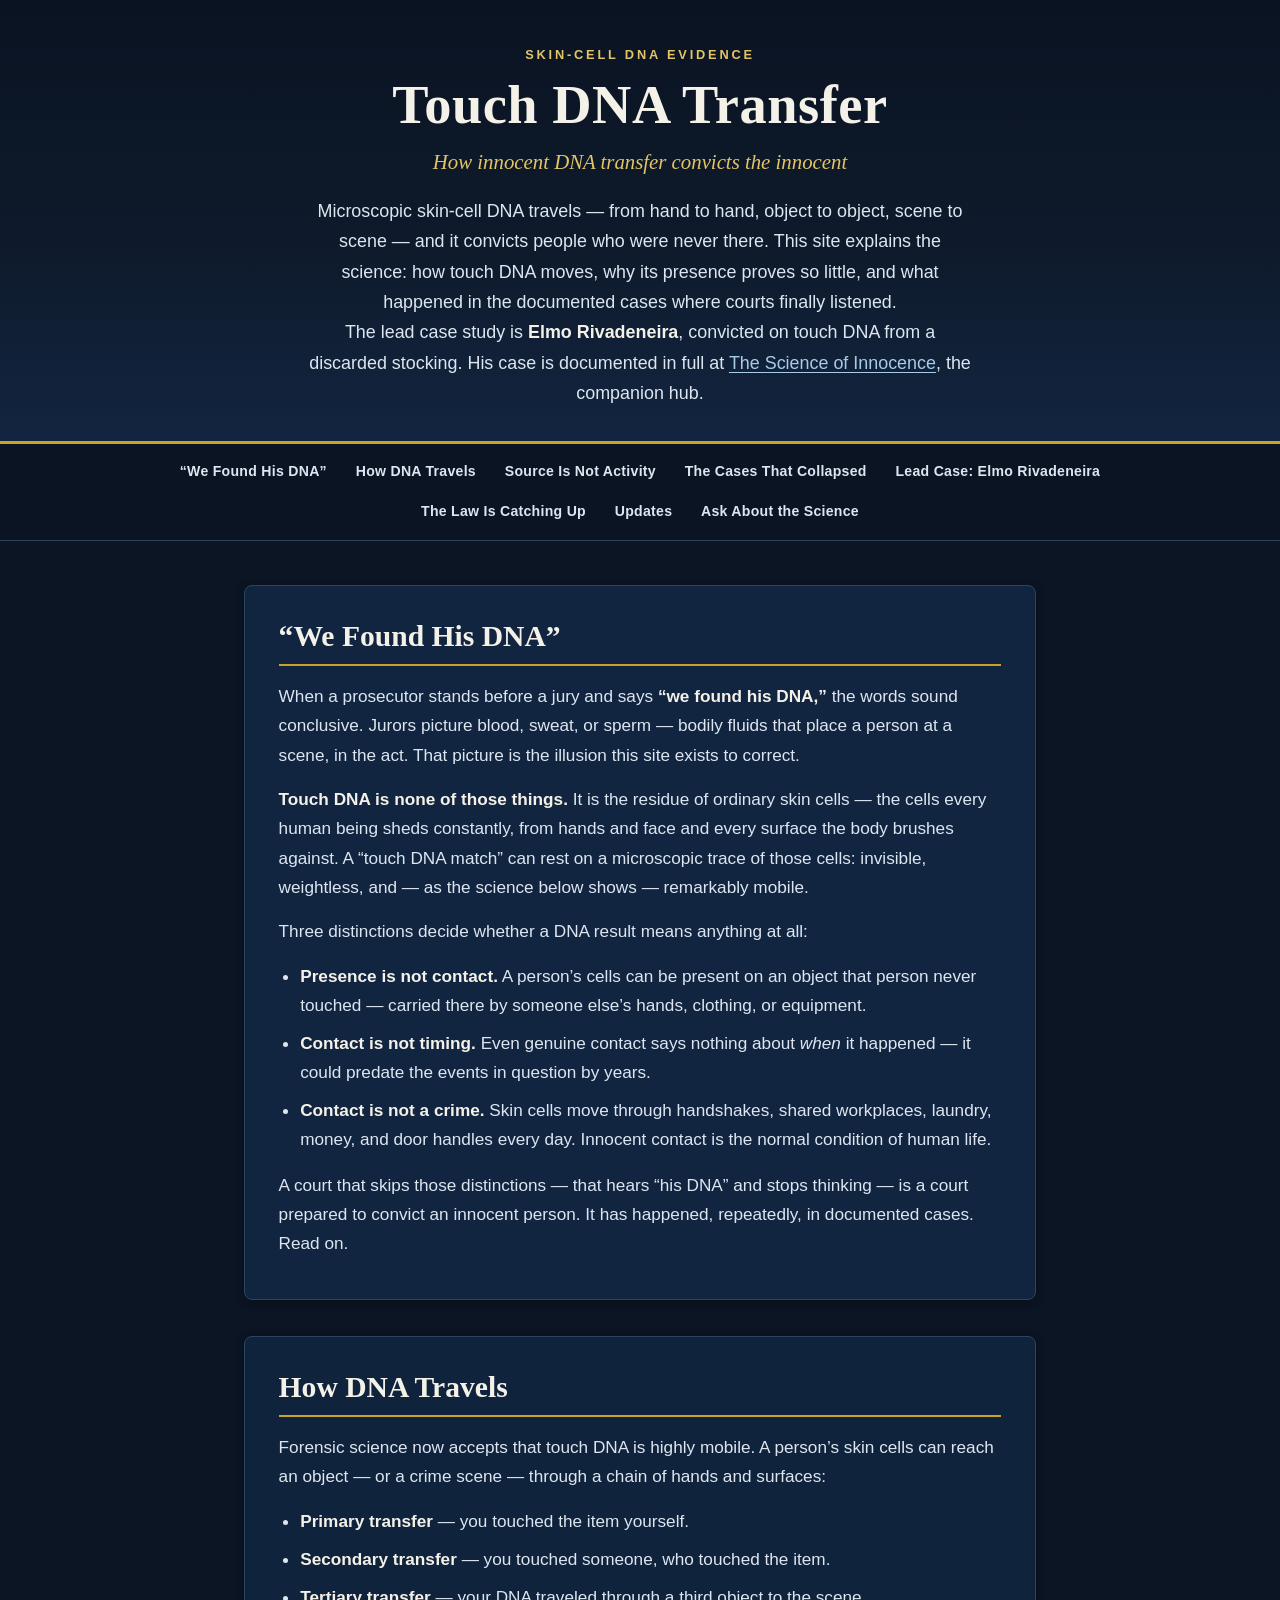
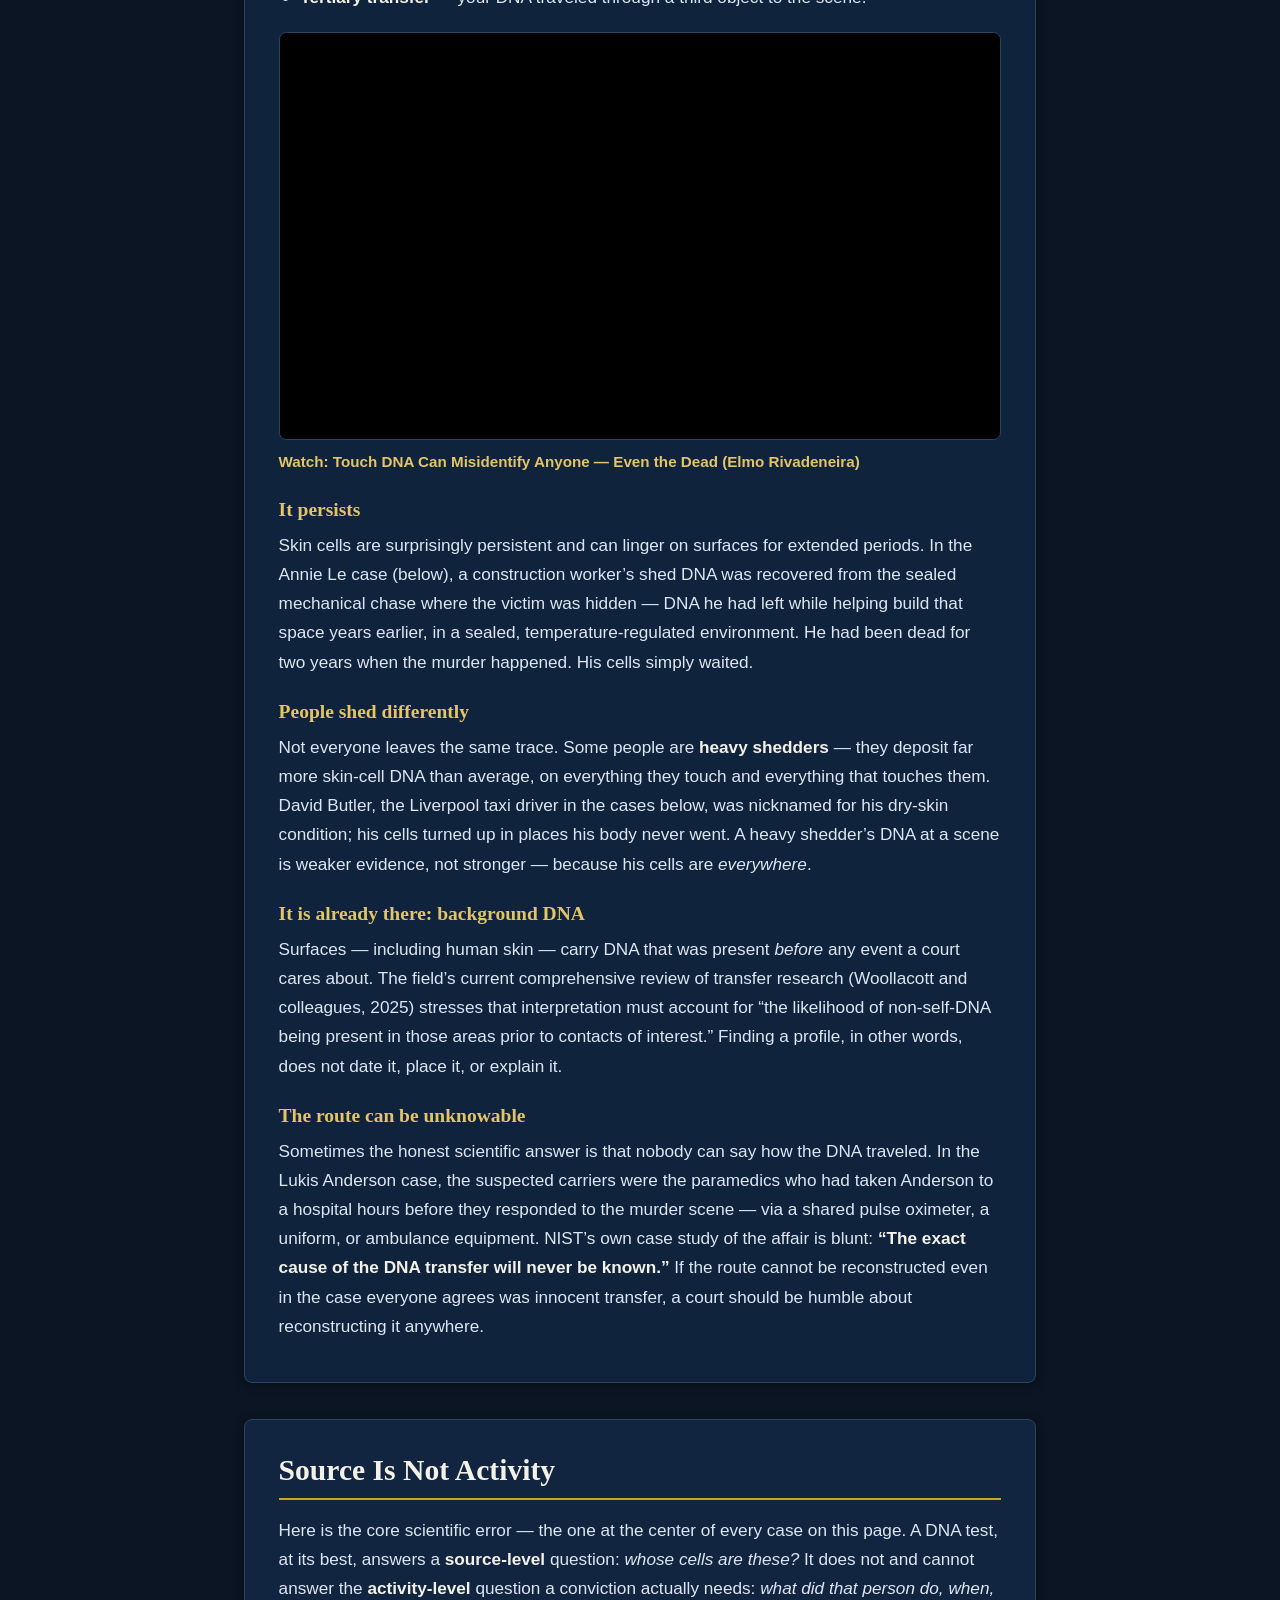
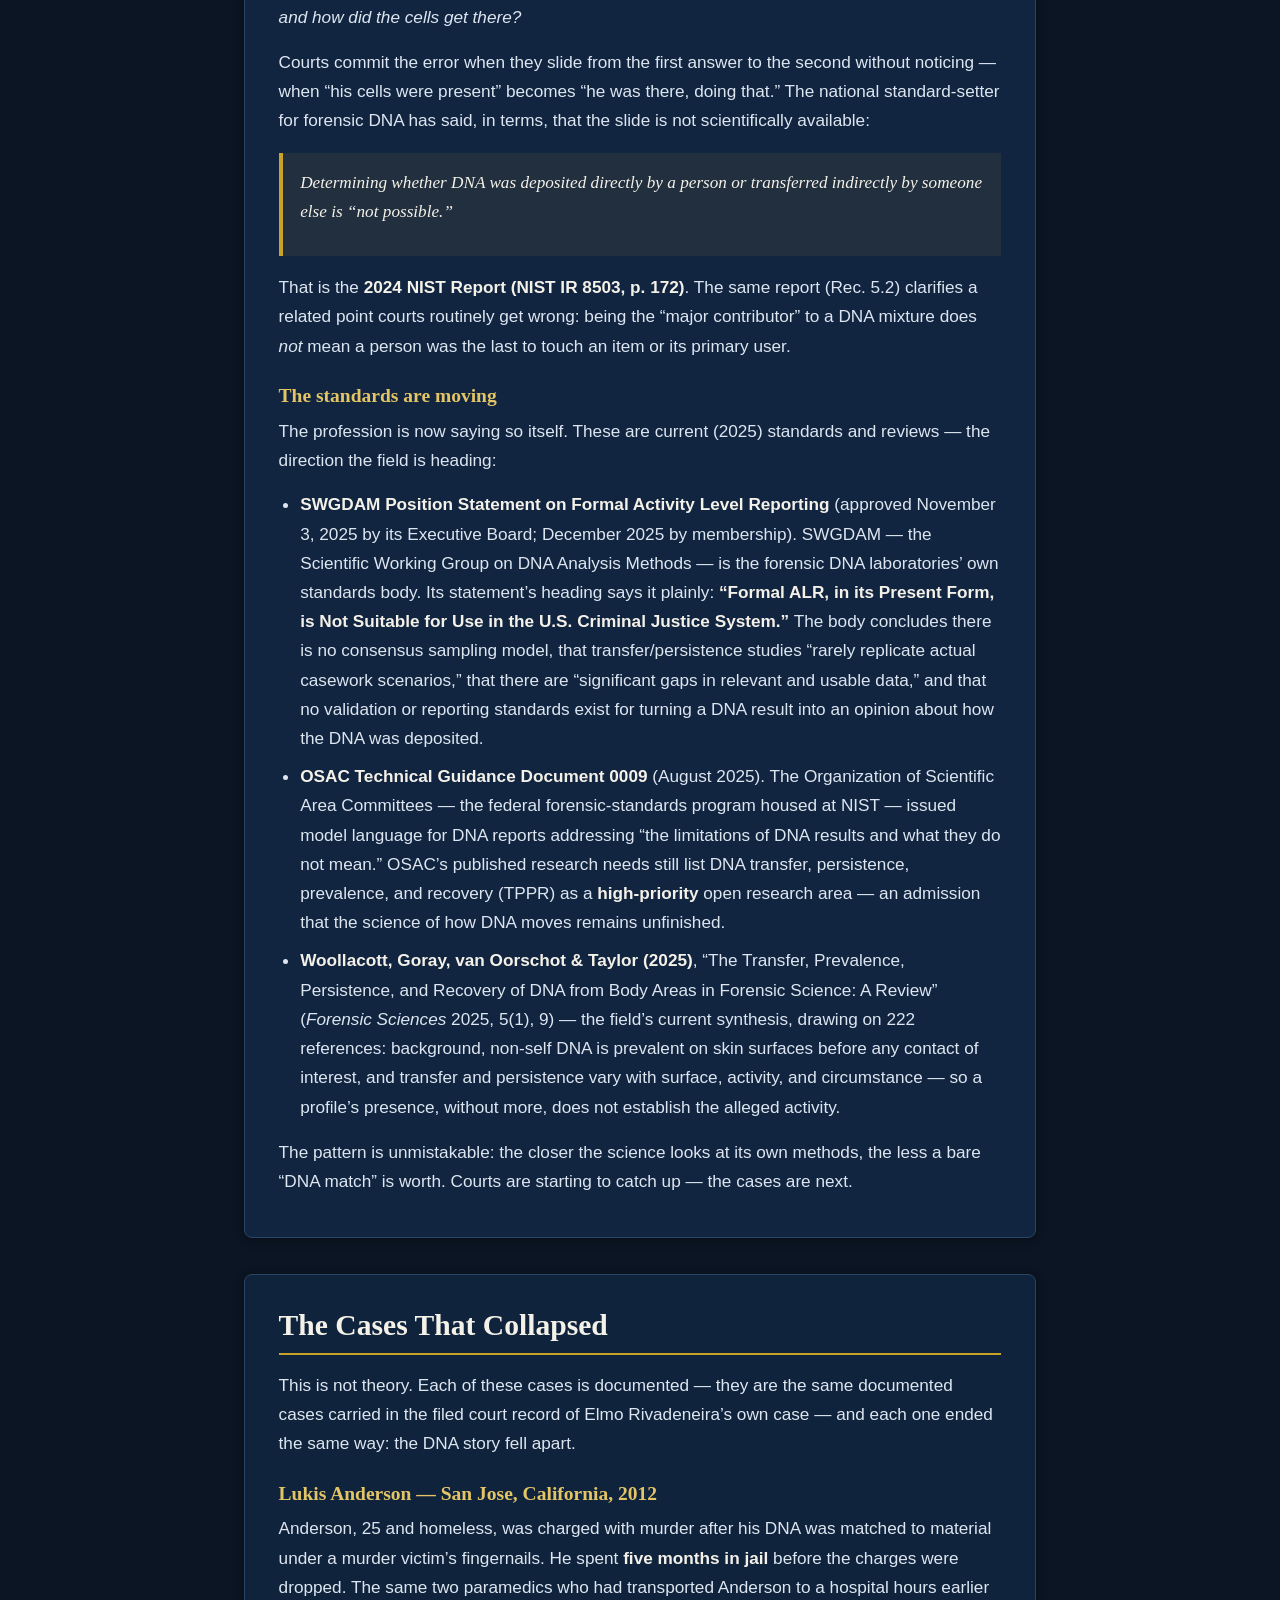
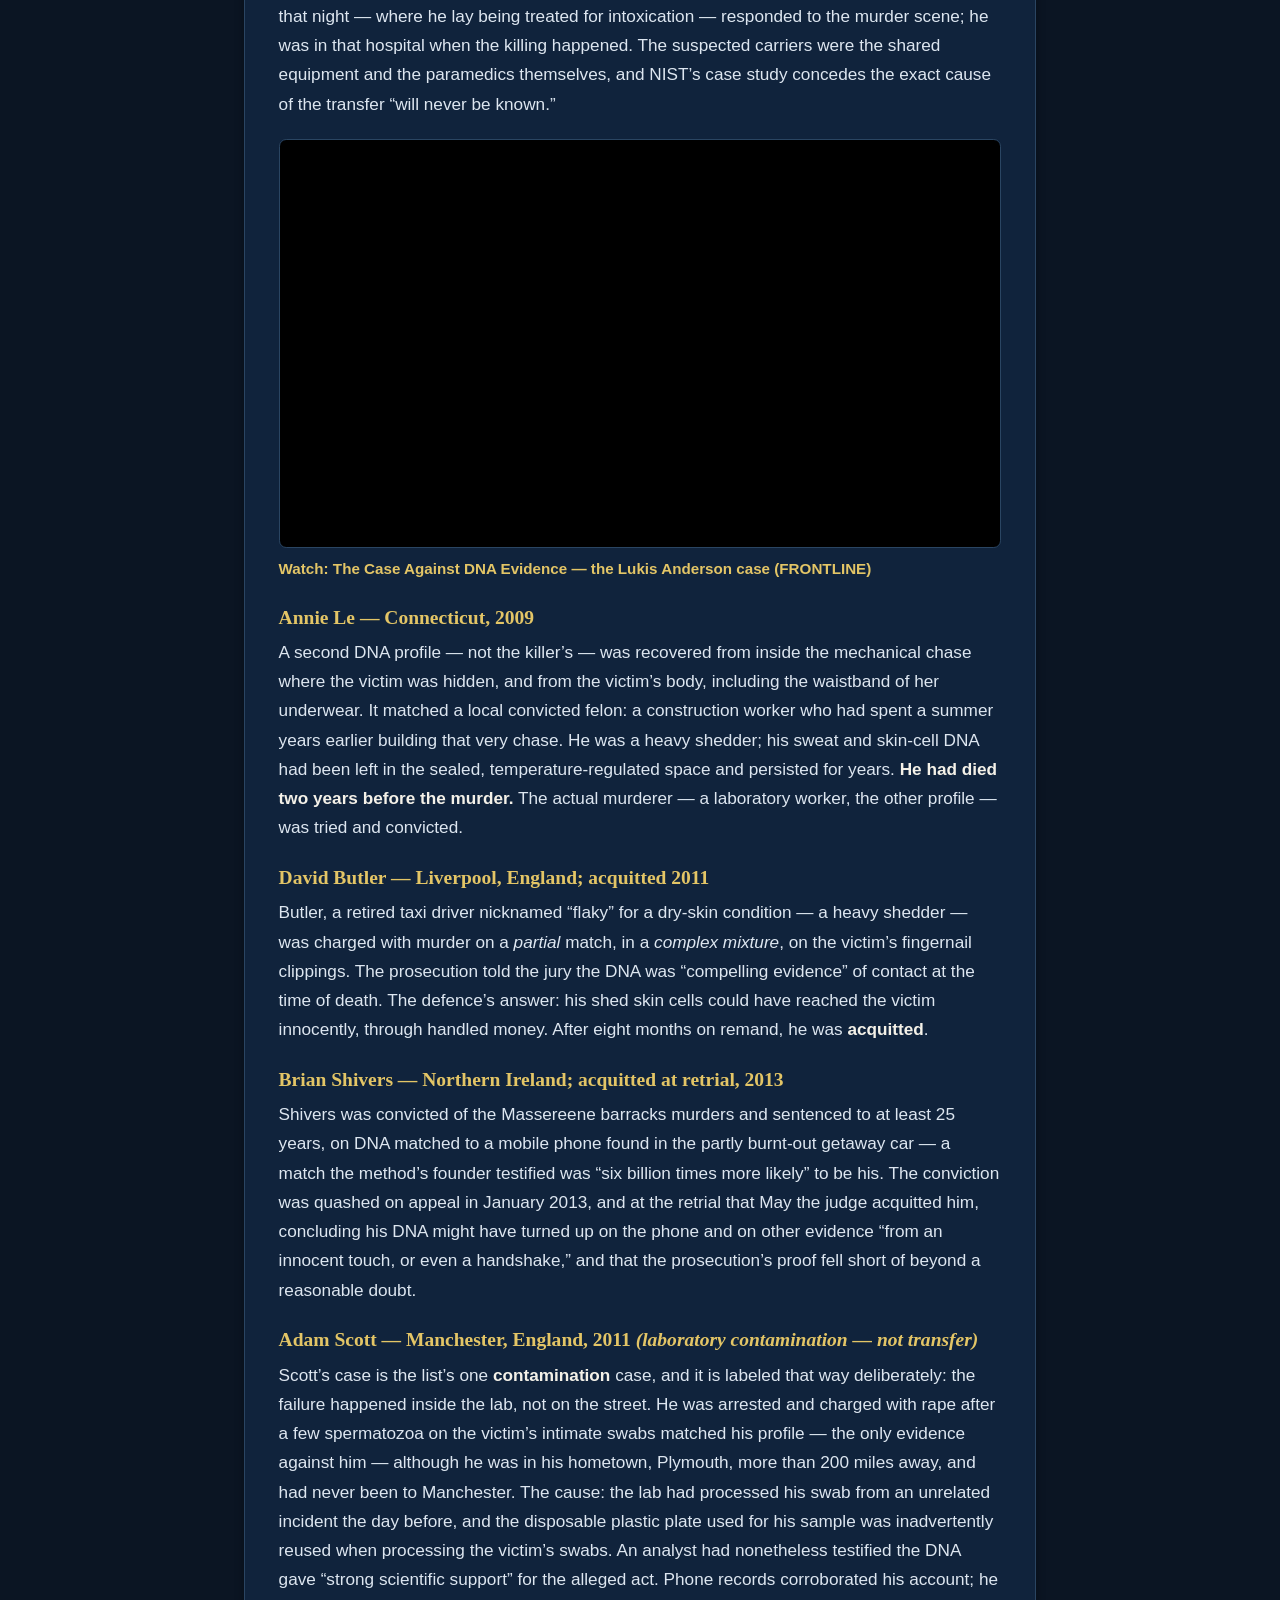
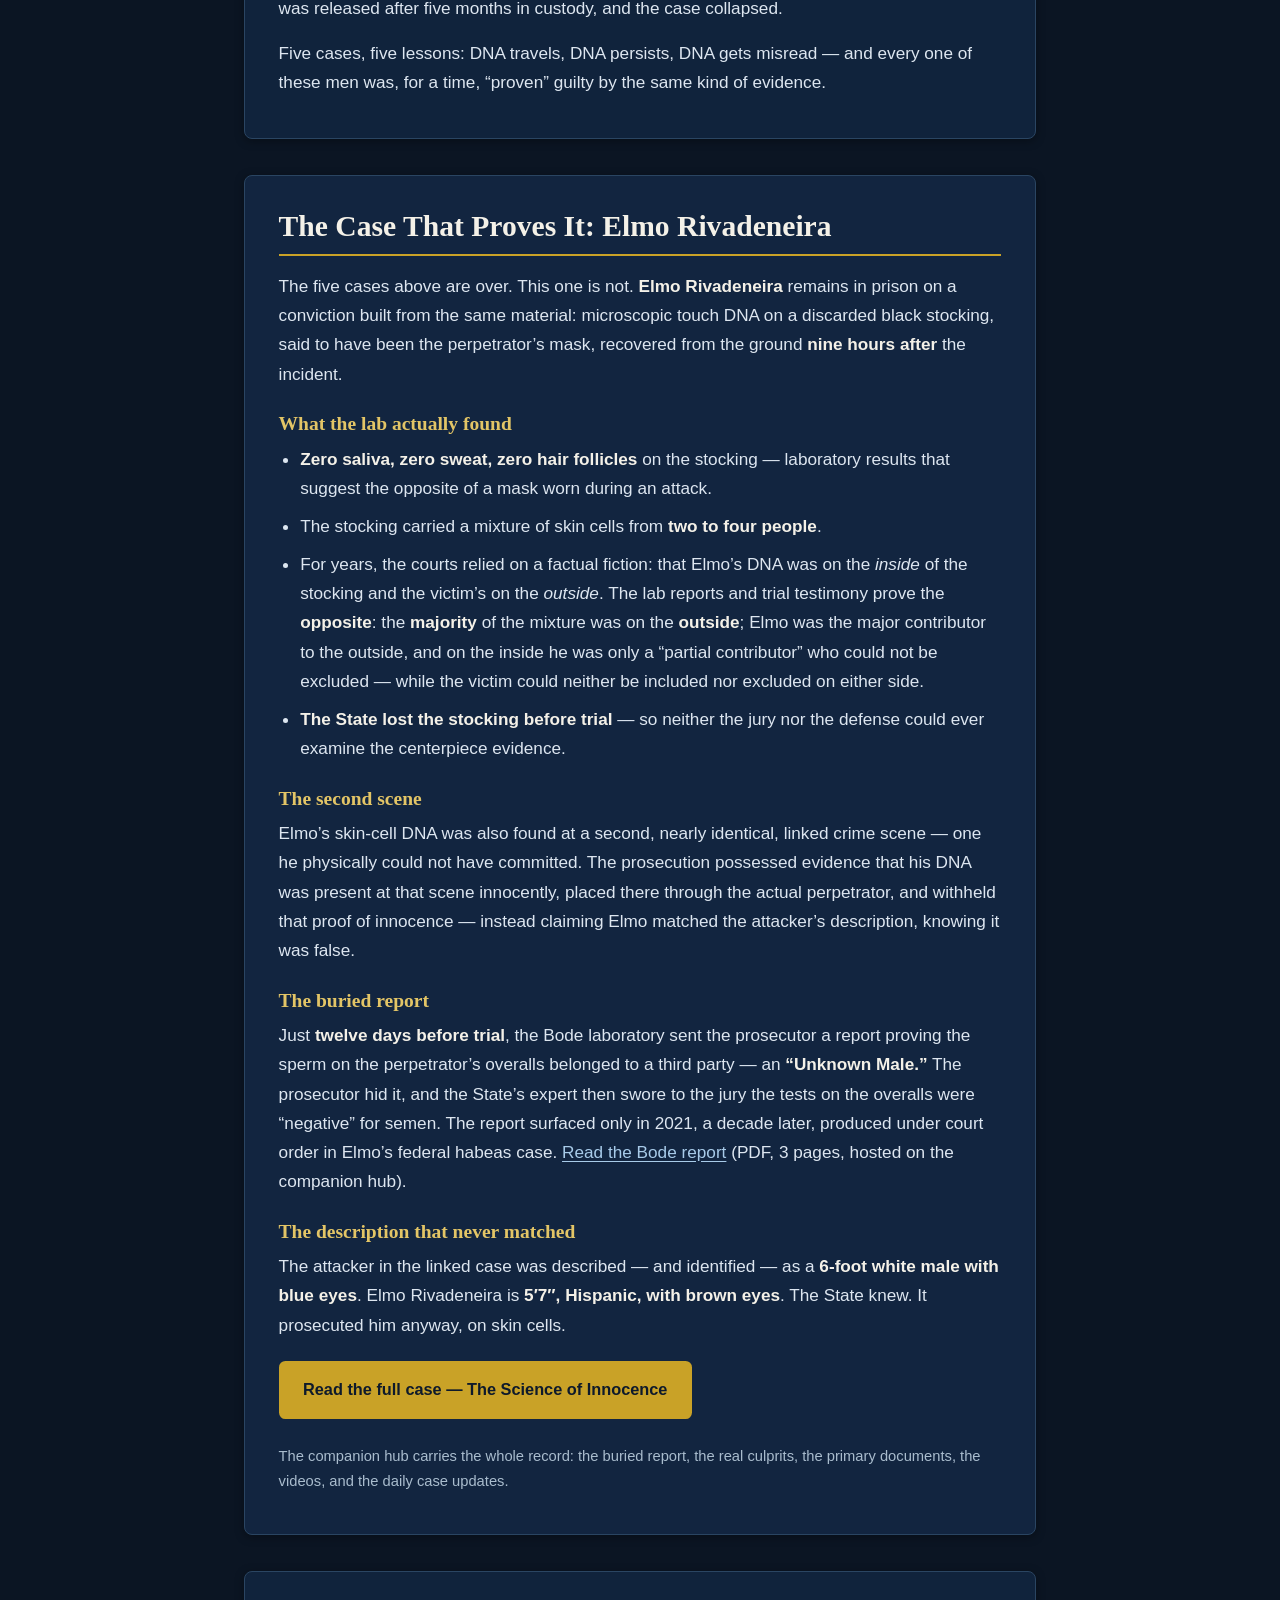
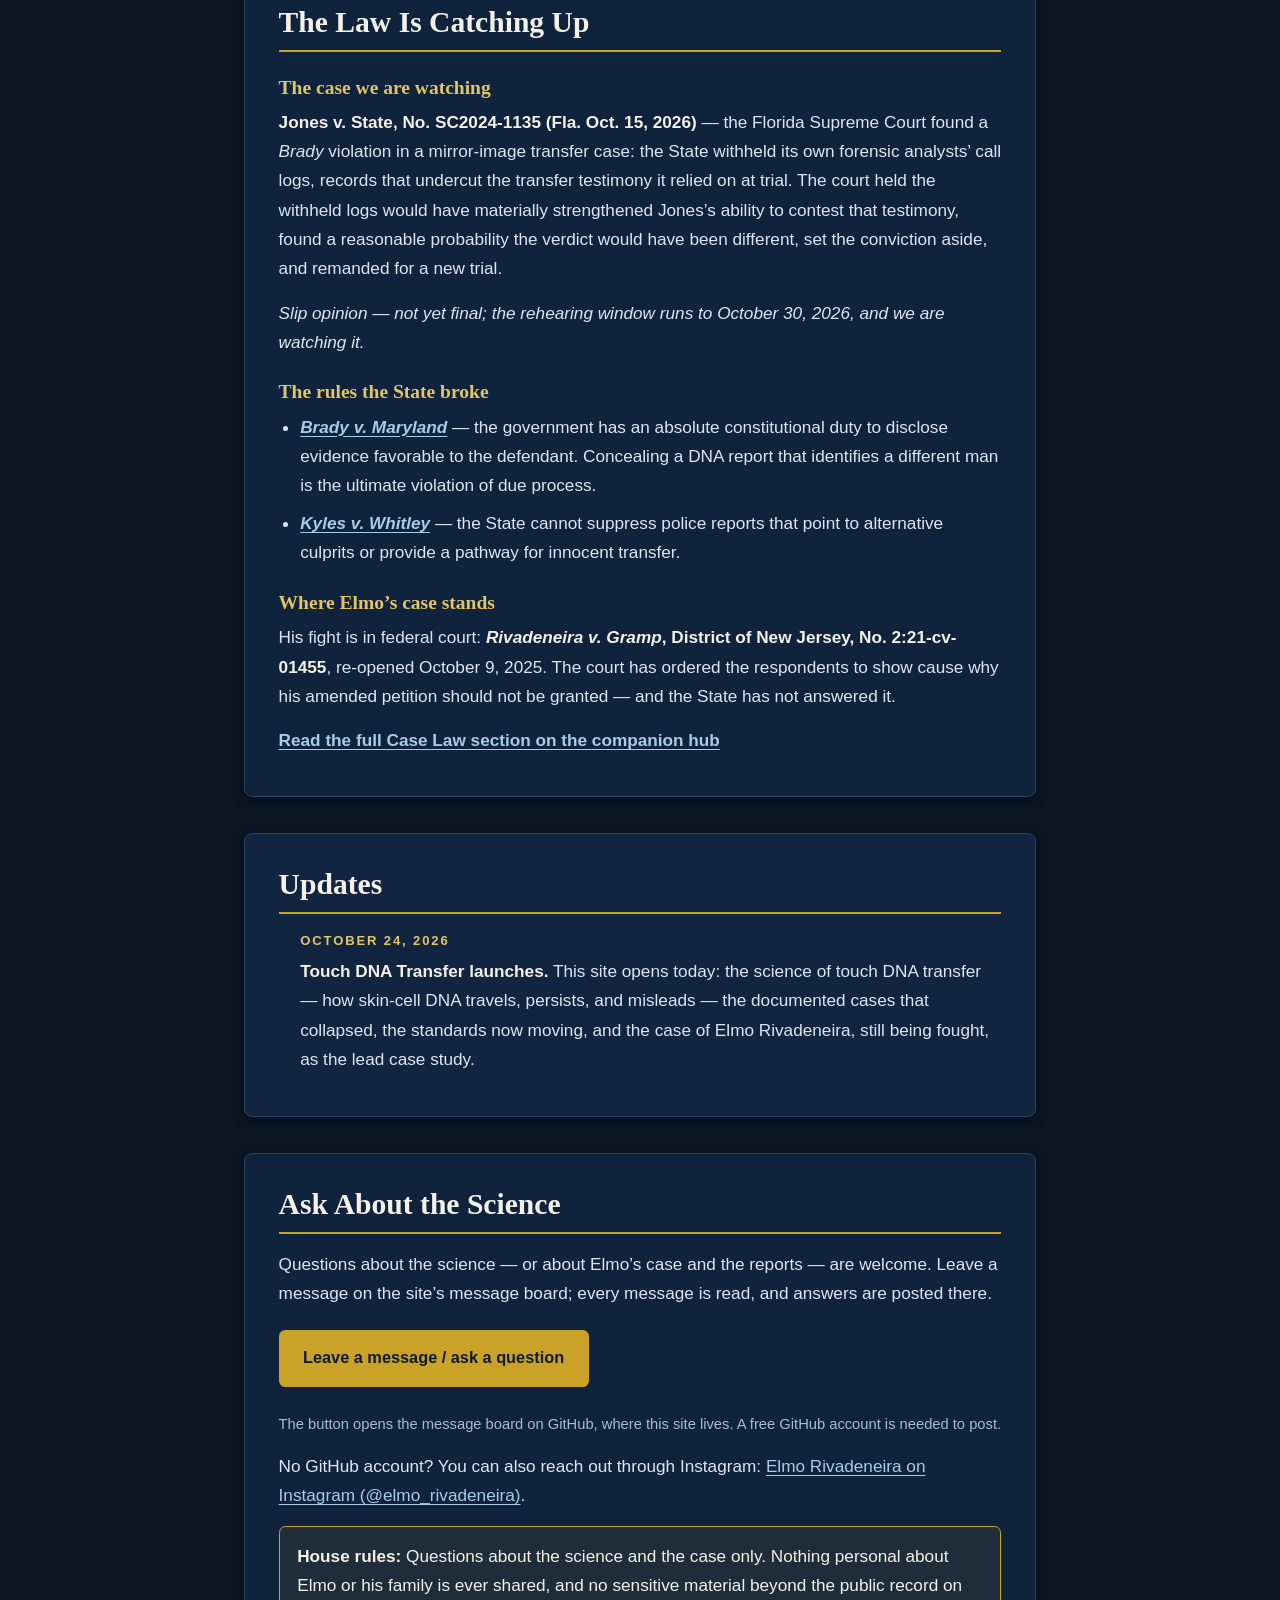
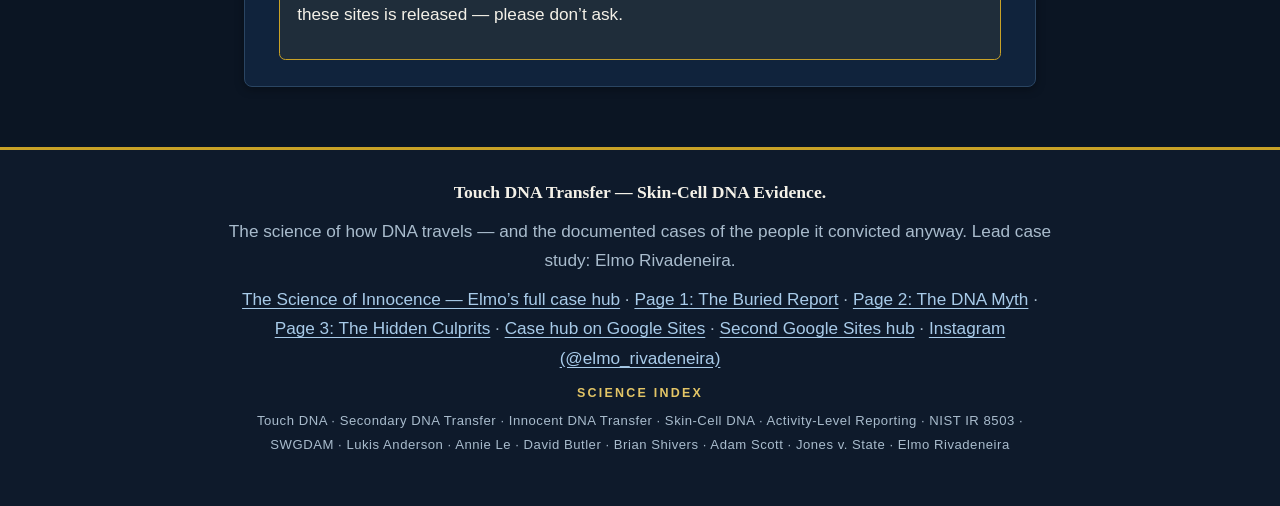
<file: index.html>
<!DOCTYPE html>
<html lang="en">
<head>
<meta charset="utf-8">
<meta name="viewport" content="width=device-width, initial-scale=1">
<title>Touch DNA Transfer — How Skin-Cell DNA Convicts the Innocent | Elmo Rivadeneira</title>
<meta name="description" content="Touch DNA is not blood, sweat, or sperm — it is invisible skin-cell DNA that transfers from person to person and object to object, persists for years, and convicts people who were never there. The science of secondary DNA transfer and innocent transfer, the documented wrongful-conviction cases that collapsed, the current standards (NIST IR 8503, SWGDAM, OSAC) — and the lead case study: Elmo Rivadeneira, convicted on touch DNA from a discarded stocking.">
<meta name="author" content="Elmo Rivadeneira">
<link rel="canonical" href="https://rivadeneiraelmo.github.io/touch-dna-transfer/">
<meta property="og:type" content="website">
<meta property="og:site_name" content="Touch DNA Transfer — Skin-Cell DNA Evidence">
<meta property="og:title" content="Touch DNA Transfer — How Skin-Cell DNA Convicts the Innocent">
<meta property="og:description" content="Microscopic skin-cell DNA travels — by touch, by handshake, through other people's hands — and its presence proves almost nothing about how it got there. The science, the cases that collapsed, and one case still being fought.">
<meta property="og:url" content="https://rivadeneiraelmo.github.io/touch-dna-transfer/">
<meta property="og:image" content="https://rivadeneiraelmo.github.io/touch-dna-transfer/og-card.jpg">
<meta name="twitter:card" content="summary_large_image">
<meta name="twitter:image" content="https://rivadeneiraelmo.github.io/touch-dna-transfer/og-card.jpg">
<meta name="twitter:title" content="Touch DNA Transfer — How Skin-Cell DNA Convicts the Innocent">
<meta name="twitter:description" content="Secondary DNA transfer, innocent transfer, and the wrongful convictions built on skin-cell DNA — with lead case study Elmo Rivadeneira.">
<link rel="icon" type="image/png" href="favicon.png">
<link rel="shortcut icon" href="favicon.ico">
<link rel="stylesheet" href="style.css">
</head>
<body>

<header class="site-header">
  <p class="kicker">Skin-Cell DNA Evidence</p>
  <h1>Touch DNA Transfer</h1>
  <p class="repository-line">How innocent DNA transfer convicts the innocent</p>
  <p class="tagline">Microscopic skin-cell DNA travels — from hand to hand, object to object, scene to scene — and it convicts people who were never there. This site explains the science: how touch DNA moves, why its presence proves so little, and what happened in the documented cases where courts finally listened.</p>
  <p class="tagline">The lead case study is <strong>Elmo Rivadeneira</strong>, convicted on touch DNA from a discarded stocking. His case is documented in full at <a href="https://rivadeneiraelmo.github.io/science-of-innocence/">The Science of Innocence</a>, the companion hub.</p>
</header>

<nav class="page-nav" aria-label="Sections of this page">
  <ul>
    <li><a href="#illusion">&ldquo;We Found His DNA&rdquo;</a></li>
    <li><a href="#travels">How DNA Travels</a></li>
    <li><a href="#source-activity">Source Is Not Activity</a></li>
    <li><a href="#cases">The Cases That Collapsed</a></li>
    <li><a href="#lead-case">Lead Case: Elmo Rivadeneira</a></li>
    <li><a href="#law">The Law Is Catching Up</a></li>
    <li><a href="#updates">Updates</a></li>
    <li><a href="#questions">Ask About the Science</a></li>
  </ul>
</nav>

<main>

<section id="illusion" class="card">
  <h2>&ldquo;We Found His DNA&rdquo;</h2>
  <p>When a prosecutor stands before a jury and says <strong>&ldquo;we found his DNA,&rdquo;</strong> the words sound conclusive. Jurors picture blood, sweat, or sperm — bodily fluids that place a person at a scene, in the act. That picture is the illusion this site exists to correct.</p>
  <p><strong>Touch DNA is none of those things.</strong> It is the residue of ordinary skin cells — the cells every human being sheds constantly, from hands and face and every surface the body brushes against. A &ldquo;touch DNA match&rdquo; can rest on a microscopic trace of those cells: invisible, weightless, and — as the science below shows — remarkably mobile.</p>
  <p>Three distinctions decide whether a DNA result means anything at all:</p>
  <ul>
    <li><strong>Presence is not contact.</strong> A person&rsquo;s cells can be present on an object that person never touched — carried there by someone else&rsquo;s hands, clothing, or equipment.</li>
    <li><strong>Contact is not timing.</strong> Even genuine contact says nothing about <em>when</em> it happened — it could predate the events in question by years.</li>
    <li><strong>Contact is not a crime.</strong> Skin cells move through handshakes, shared workplaces, laundry, money, and door handles every day. Innocent contact is the normal condition of human life.</li>
  </ul>
  <p>A court that skips those distinctions — that hears &ldquo;his DNA&rdquo; and stops thinking — is a court prepared to convict an innocent person. It has happened, repeatedly, in documented cases. Read on.</p>
</section>

<section id="travels" class="card">
  <h2>How DNA Travels</h2>
  <p>Forensic science now accepts that touch DNA is highly mobile. A person&rsquo;s skin cells can reach an object — or a crime scene — through a chain of hands and surfaces:</p>
  <ul>
    <li><strong>Primary transfer</strong> — you touched the item yourself.</li>
    <li><strong>Secondary transfer</strong> — you touched someone, who touched the item.</li>
    <li><strong>Tertiary transfer</strong> — your DNA traveled through a third object to the scene.</li>
  </ul>
  <figure class="video-wrap">
    <div class="video">
      <iframe src="https://www.youtube-nocookie.com/embed/dXTGbyEQWuk" title="Touch DNA Can Misidentify Anyone — Even the Dead (Elmo Rivadeneira)" loading="lazy" allow="accelerometer; encrypted-media; picture-in-picture" allowfullscreen></iframe>
    </div>
    <figcaption>Watch: Touch DNA Can Misidentify Anyone — Even the Dead (Elmo Rivadeneira)</figcaption>
  </figure>
  <h3>It persists</h3>
  <p>Skin cells are surprisingly persistent and can linger on surfaces for extended periods. In the Annie Le case (below), a construction worker&rsquo;s shed DNA was recovered from the sealed mechanical chase where the victim was hidden — DNA he had left while helping build that space years earlier, in a sealed, temperature-regulated environment. He had been dead for two years when the murder happened. His cells simply waited.</p>
  <h3>People shed differently</h3>
  <p>Not everyone leaves the same trace. Some people are <strong>heavy shedders</strong> — they deposit far more skin-cell DNA than average, on everything they touch and everything that touches them. David Butler, the Liverpool taxi driver in the cases below, was nicknamed for his dry-skin condition; his cells turned up in places his body never went. A heavy shedder&rsquo;s DNA at a scene is weaker evidence, not stronger — because his cells are <em>everywhere</em>.</p>
  <h3>It is already there: background DNA</h3>
  <p>Surfaces — including human skin — carry DNA that was present <em>before</em> any event a court cares about. The field&rsquo;s current comprehensive review of transfer research (Woollacott and colleagues, 2025) stresses that interpretation must account for &ldquo;the likelihood of non-self-DNA being present in those areas prior to contacts of interest.&rdquo; Finding a profile, in other words, does not date it, place it, or explain it.</p>
  <h3>The route can be unknowable</h3>
  <p>Sometimes the honest scientific answer is that nobody can say how the DNA traveled. In the Lukis Anderson case, the suspected carriers were the paramedics who had taken Anderson to a hospital hours before they responded to the murder scene — via a shared pulse oximeter, a uniform, or ambulance equipment. NIST&rsquo;s own case study of the affair is blunt: <strong>&ldquo;The exact cause of the DNA transfer will never be known.&rdquo;</strong> If the route cannot be reconstructed even in the case everyone agrees was innocent transfer, a court should be humble about reconstructing it anywhere.</p>
</section>

<section id="source-activity" class="card">
  <h2>Source Is Not Activity</h2>
  <p>Here is the core scientific error — the one at the center of every case on this page. A DNA test, at its best, answers a <strong>source-level</strong> question: <em>whose cells are these?</em> It does not and cannot answer the <strong>activity-level</strong> question a conviction actually needs: <em>what did that person do, when, and how did the cells get there?</em></p>
  <p>Courts commit the error when they slide from the first answer to the second without noticing — when &ldquo;his cells were present&rdquo; becomes &ldquo;he was there, doing that.&rdquo; The national standard-setter for forensic DNA has said, in terms, that the slide is not scientifically available:</p>
  <blockquote>
    <p>Determining whether DNA was deposited directly by a person or transferred indirectly by someone else is &ldquo;not possible.&rdquo;</p>
  </blockquote>
  <p>That is the <strong>2024 NIST Report (NIST IR 8503, p. 172)</strong>. The same report (Rec. 5.2) clarifies a related point courts routinely get wrong: being the &ldquo;major contributor&rdquo; to a DNA mixture does <em>not</em> mean a person was the last to touch an item or its primary user.</p>
  <h3>The standards are moving</h3>
  <p>The profession is now saying so itself. These are current (2025) standards and reviews — the direction the field is heading:</p>
  <ul>
    <li><strong>SWGDAM Position Statement on Formal Activity Level Reporting</strong> (approved November 3, 2025 by its Executive Board; December 2025 by membership). SWGDAM — the Scientific Working Group on DNA Analysis Methods — is the forensic DNA laboratories&rsquo; own standards body. Its statement&rsquo;s heading says it plainly: <strong>&ldquo;Formal ALR, in its Present Form, is Not Suitable for Use in the U.S. Criminal Justice System.&rdquo;</strong> The body concludes there is no consensus sampling model, that transfer/persistence studies &ldquo;rarely replicate actual casework scenarios,&rdquo; that there are &ldquo;significant gaps in relevant and usable data,&rdquo; and that no validation or reporting standards exist for turning a DNA result into an opinion about how the DNA was deposited.</li>
    <li><strong>OSAC Technical Guidance Document 0009</strong> (August 2025). The Organization of Scientific Area Committees — the federal forensic-standards program housed at NIST — issued model language for DNA reports addressing &ldquo;the limitations of DNA results and what they do not mean.&rdquo; OSAC&rsquo;s published research needs still list DNA transfer, persistence, prevalence, and recovery (TPPR) as a <strong>high-priority</strong> open research area — an admission that the science of how DNA moves remains unfinished.</li>
    <li><strong>Woollacott, Goray, van Oorschot &amp; Taylor (2025)</strong>, &ldquo;The Transfer, Prevalence, Persistence, and Recovery of DNA from Body Areas in Forensic Science: A Review&rdquo; (<em>Forensic Sciences</em> 2025, 5(1), 9) — the field&rsquo;s current synthesis, drawing on 222 references: background, non-self DNA is prevalent on skin surfaces before any contact of interest, and transfer and persistence vary with surface, activity, and circumstance — so a profile&rsquo;s presence, without more, does not establish the alleged activity.</li>
  </ul>
  <p>The pattern is unmistakable: the closer the science looks at its own methods, the less a bare &ldquo;DNA match&rdquo; is worth. Courts are starting to catch up — the cases are next.</p>
</section>

<section id="cases" class="card">
  <h2>The Cases That Collapsed</h2>
  <p>This is not theory. Each of these cases is documented — they are the same documented cases carried in the filed court record of Elmo Rivadeneira&rsquo;s own case — and each one ended the same way: the DNA story fell apart.</p>

  <h3>Lukis Anderson — San Jose, California, 2012</h3>
  <p>Anderson, 25 and homeless, was charged with murder after his DNA was matched to material under a murder victim&rsquo;s fingernails. He spent <strong>five months in jail</strong> before the charges were dropped. The same two paramedics who had transported Anderson to a hospital hours earlier that night — where he lay being treated for intoxication — responded to the murder scene; he was in that hospital when the killing happened. The suspected carriers were the shared equipment and the paramedics themselves, and NIST&rsquo;s case study concedes the exact cause of the transfer &ldquo;will never be known.&rdquo;</p>
  <figure class="video-wrap">
    <div class="video">
      <iframe src="https://www.youtube-nocookie.com/embed/fXsn5VoKokg" title="The Case Against DNA Evidence — the Lukis Anderson case (FRONTLINE)" loading="lazy" allow="accelerometer; encrypted-media; picture-in-picture" allowfullscreen></iframe>
    </div>
    <figcaption>Watch: The Case Against DNA Evidence — the Lukis Anderson case (FRONTLINE)</figcaption>
  </figure>

  <h3>Annie Le — Connecticut, 2009</h3>
  <p>A second DNA profile — not the killer&rsquo;s — was recovered from inside the mechanical chase where the victim was hidden, and from the victim&rsquo;s body, including the waistband of her underwear. It matched a local convicted felon: a construction worker who had spent a summer years earlier building that very chase. He was a heavy shedder; his sweat and skin-cell DNA had been left in the sealed, temperature-regulated space and persisted for years. <strong>He had died two years before the murder.</strong> The actual murderer — a laboratory worker, the other profile — was tried and convicted.</p>

  <h3>David Butler — Liverpool, England; acquitted 2011</h3>
  <p>Butler, a retired taxi driver nicknamed &ldquo;flaky&rdquo; for a dry-skin condition — a heavy shedder — was charged with murder on a <em>partial</em> match, in a <em>complex mixture</em>, on the victim&rsquo;s fingernail clippings. The prosecution told the jury the DNA was &ldquo;compelling evidence&rdquo; of contact at the time of death. The defence&rsquo;s answer: his shed skin cells could have reached the victim innocently, through handled money. After eight months on remand, he was <strong>acquitted</strong>.</p>

  <h3>Brian Shivers — Northern Ireland; acquitted at retrial, 2013</h3>
  <p>Shivers was convicted of the Massereene barracks murders and sentenced to at least 25 years, on DNA matched to a mobile phone found in the partly burnt-out getaway car — a match the method&rsquo;s founder testified was &ldquo;six billion times more likely&rdquo; to be his. The conviction was quashed on appeal in January 2013, and at the retrial that May the judge acquitted him, concluding his DNA might have turned up on the phone and on other evidence &ldquo;from an innocent touch, or even a handshake,&rdquo; and that the prosecution&rsquo;s proof fell short of beyond a reasonable doubt.</p>

  <h3>Adam Scott — Manchester, England, 2011 <em>(laboratory contamination — not transfer)</em></h3>
  <p>Scott&rsquo;s case is the list&rsquo;s one <strong>contamination</strong> case, and it is labeled that way deliberately: the failure happened inside the lab, not on the street. He was arrested and charged with rape after a few spermatozoa on the victim&rsquo;s intimate swabs matched his profile — the only evidence against him — although he was in his hometown, Plymouth, more than 200 miles away, and had never been to Manchester. The cause: the lab had processed his swab from an unrelated incident the day before, and the disposable plastic plate used for his sample was inadvertently reused when processing the victim&rsquo;s swabs. An analyst had nonetheless testified the DNA gave &ldquo;strong scientific support&rdquo; for the alleged act. Phone records corroborated his account; he was released after five months in custody, and the case collapsed.</p>

  <p>Five cases, five lessons: DNA travels, DNA persists, DNA gets misread — and every one of these men was, for a time, &ldquo;proven&rdquo; guilty by the same kind of evidence.</p>
</section>

<section id="lead-case" class="card">
  <h2>The Case That Proves It: Elmo Rivadeneira</h2>
  <p>The five cases above are over. This one is not. <strong>Elmo Rivadeneira</strong> remains in prison on a conviction built from the same material: microscopic touch DNA on a discarded black stocking, said to have been the perpetrator&rsquo;s mask, recovered from the ground <strong>nine hours after</strong> the incident.</p>
  <h3>What the lab actually found</h3>
  <ul>
    <li><strong>Zero saliva, zero sweat, zero hair follicles</strong> on the stocking — laboratory results that suggest the opposite of a mask worn during an attack.</li>
    <li>The stocking carried a mixture of skin cells from <strong>two to four people</strong>.</li>
    <li>For years, the courts relied on a factual fiction: that Elmo&rsquo;s DNA was on the <em>inside</em> of the stocking and the victim&rsquo;s on the <em>outside</em>. The lab reports and trial testimony prove the <strong>opposite</strong>: the <strong>majority</strong> of the mixture was on the <strong>outside</strong>; Elmo was the major contributor to the outside, and on the inside he was only a &ldquo;partial contributor&rdquo; who could not be excluded — while the victim could neither be included nor excluded on either side.</li>
    <li><strong>The State lost the stocking before trial</strong> — so neither the jury nor the defense could ever examine the centerpiece evidence.</li>
  </ul>
  <h3>The second scene</h3>
  <p>Elmo&rsquo;s skin-cell DNA was also found at a second, nearly identical, linked crime scene — one he physically could not have committed. The prosecution possessed evidence that his DNA was present at that scene innocently, placed there through the actual perpetrator, and withheld that proof of innocence — instead claiming Elmo matched the attacker&rsquo;s description, knowing it was false.</p>
  <h3>The buried report</h3>
  <p>Just <strong>twelve days before trial</strong>, the Bode laboratory sent the prosecutor a report proving the sperm on the perpetrator&rsquo;s overalls belonged to a third party — an <strong>&ldquo;Unknown Male.&rdquo;</strong> The prosecutor hid it, and the State&rsquo;s expert then swore to the jury the tests on the overalls were &ldquo;negative&rdquo; for semen. The report surfaced only in 2021, a decade later, produced under court order in Elmo&rsquo;s federal habeas case. <a href="https://rivadeneiraelmo.github.io/science-of-innocence/docs/bode-report-unknown-male.pdf">Read the Bode report</a> (PDF, 3 pages, hosted on the companion hub).</p>
  <h3>The description that never matched</h3>
  <p>The attacker in the linked case was described — and identified — as a <strong>6-foot white male with blue eyes</strong>. Elmo Rivadeneira is <strong>5&prime;7&Prime;, Hispanic, with brown eyes</strong>. The State knew. It prosecuted him anyway, on skin cells.</p>
  <p><a class="button-link" href="https://rivadeneiraelmo.github.io/science-of-innocence/">Read the full case — The Science of Innocence</a></p>
  <p class="fine-print">The companion hub carries the whole record: the buried report, the real culprits, the primary documents, the videos, and the daily case updates.</p>
</section>

<section id="law" class="card">
  <h2>The Law Is Catching Up</h2>
  <h3>The case we are watching</h3>
  <p><strong>Jones v. State, No. SC2024-1135 (Fla. Oct. 15, 2026)</strong> — the Florida Supreme Court found a <em>Brady</em> violation in a mirror-image transfer case: the State withheld its own forensic analysts&rsquo; call logs, records that undercut the transfer testimony it relied on at trial. The court held the withheld logs would have materially strengthened Jones&rsquo;s ability to contest that testimony, found a reasonable probability the verdict would have been different, set the conviction aside, and remanded for a new trial.</p>
  <p><em>Slip opinion — not yet final; the rehearing window runs to October 30, 2026, and we are watching it.</em></p>
  <h3>The rules the State broke</h3>
  <ul>
    <li><strong><a href="https://supreme.justia.com/cases/federal/us/373/83/"><em>Brady v. Maryland</em></a></strong> — the government has an absolute constitutional duty to disclose evidence favorable to the defendant. Concealing a DNA report that identifies a different man is the ultimate violation of due process.</li>
    <li><strong><a href="https://supreme.justia.com/cases/federal/us/514/419/"><em>Kyles v. Whitley</em></a></strong> — the State cannot suppress police reports that point to alternative culprits or provide a pathway for innocent transfer.</li>
  </ul>
  <h3>Where Elmo&rsquo;s case stands</h3>
  <p>His fight is in federal court: <strong><em>Rivadeneira v. Gramp</em>, District of New Jersey, No. 2:21-cv-01455</strong>, re-opened October 9, 2025. The court has ordered the respondents to show cause why his amended petition should not be granted — and the State has not answered it.</p>
  <p class="more"><a href="https://rivadeneiraelmo.github.io/science-of-innocence/#caselaw">Read the full Case Law section on the companion hub</a></p>
</section>

<section id="updates" class="card">
  <h2>Updates</h2>
  <!-- The weekly update job prepends new entries at the TOP of this list. -->
  <ul class="updates-list">
    <li>
      <time datetime="2026-10-24">October 24, 2026</time>
      <p><strong>Touch DNA Transfer launches.</strong> This site opens today: the science of touch DNA transfer — how skin-cell DNA travels, persists, and misleads — the documented cases that collapsed, the standards now moving, and the case of Elmo Rivadeneira, still being fought, as the lead case study.</p>
    </li>
  </ul>
</section>

<section id="questions" class="card">
  <h2>Ask About the Science</h2>
  <p>Questions about the science — or about Elmo&rsquo;s case and the reports — are welcome. Leave a message on the site&rsquo;s message board; every message is read, and answers are posted there.</p>
  <p><a class="button-link" href="https://github.com/rivadeneiraelmo/touch-dna-transfer/discussions">Leave a message / ask a question</a></p>
  <p class="fine-print">The button opens the message board on GitHub, where this site lives. A free GitHub account is needed to post.</p>
  <p>No GitHub account? You can also reach out through Instagram: <a href="https://www.instagram.com/elmo_rivadeneira/">Elmo Rivadeneira on Instagram (@elmo_rivadeneira)</a>.</p>
  <div class="house-rules">
    <p><strong>House rules:</strong> Questions about the science and the case only. Nothing personal about Elmo or his family is ever shared, and no sensitive material beyond the public record on these sites is released — please don&rsquo;t ask.</p>
  </div>
</section>

</main>

<footer class="site-footer">
  <div class="footer-inner">
    <p class="footer-name"><strong>Touch DNA Transfer — Skin-Cell DNA Evidence.</strong></p>
    <p>The science of how DNA travels — and the documented cases of the people it convicted anyway. Lead case study: Elmo Rivadeneira.</p>
    <p><a href="https://rivadeneiraelmo.github.io/science-of-innocence/">The Science of Innocence — Elmo&rsquo;s full case hub</a> &middot; <a href="https://elmorivadeneira.com/">Page 1: The Buried Report</a> &middot; <a href="https://elmo-rivadeneira-dna.neocities.org/">Page 2: The DNA Myth</a> &middot; <a href="https://free-elmo-rivadeneira.neocities.org/">Page 3: The Hidden Culprits</a> &middot; <a href="https://sites.google.com/view/elmo-rivadeneira/">Case hub on Google Sites</a> &middot; <a href="https://sites.google.com/view/elmorivadeneira28/">Second Google Sites hub</a> &middot; <a href="https://www.instagram.com/elmo_rivadeneira/">Instagram (@elmo_rivadeneira)</a></p>
    <p class="case-index"><strong>Science Index</strong>Touch DNA &middot; Secondary DNA Transfer &middot; Innocent DNA Transfer &middot; Skin-Cell DNA &middot; Activity-Level Reporting &middot; NIST IR 8503 &middot; SWGDAM &middot; Lukis Anderson &middot; Annie Le &middot; David Butler &middot; Brian Shivers &middot; Adam Scott &middot; Jones v. State &middot; Elmo Rivadeneira</p>
  </div>
</footer>

</body>
</html>
</file>
<file: style.css>
/* Touch DNA Transfer — skin-cell DNA evidence site (sister site to
   Elmo Rivadeneira — The Science of Innocence hub). Same design system:
   professional dark theme, deep navy + charcoal, restrained gold accents.
   Light text on dark, high contrast. Color-blind safe: meaning is never
   carried by red/green cues; links are always underlined.
   Headings: serif display stack. Body: clean sans. Phone-first. */

:root {
  --page-bg: #0b1523;
  --header-bg: #0e1a2b;
  --card-bg: #122540;
  --card-bg-alt: #10233c;
  --card-border: #2a4562;
  --ink: #f4f1e8;
  --body: #dde6f0;
  --muted: #a9bccd;
  --gold: #c9a227;
  --gold-soft: #e3c566;
  --link: #a8cbe9;
  --link-hover: #d3e6f7;
  --nav-bg: rgba(11, 21, 35, 0.96);
}

* { box-sizing: border-box; }

html {
  -webkit-text-size-adjust: 100%;
  scroll-behavior: smooth;
}

body {
  margin: 0;
  background: var(--page-bg);
  color: var(--body);
  font-family: -apple-system, BlinkMacSystemFont, "Segoe UI", Roboto,
    "Helvetica Neue", Arial, sans-serif;
  font-size: 1.075rem;
  line-height: 1.7;
}

/* ---------- Header / hero ---------- */

.site-header {
  background: linear-gradient(180deg, #0a1322 0%, var(--header-bg) 55%, #122540 100%);
  border-bottom: 3px solid var(--gold);
  padding: 2.75rem 1.25rem 2rem;
  text-align: center;
}

.kicker {
  margin: 0 0 0.6rem;
  font-size: 0.8rem;
  font-weight: 700;
  letter-spacing: 0.22em;
  text-transform: uppercase;
  color: var(--gold-soft);
}

h1 {
  margin: 0 0 0.5rem;
  font-family: Georgia, "Times New Roman", Times, serif;
  font-size: 2.6rem;
  font-weight: 700;
  line-height: 1.12;
  letter-spacing: 0.01em;
  color: var(--ink);
}

.repository-line {
  margin: 0 auto 1rem;
  max-width: 42rem;
  font-family: Georgia, "Times New Roman", Times, serif;
  font-size: 1.15rem;
  font-style: italic;
  color: var(--gold-soft);
}

.case-line {
  margin: 0 0 1.1rem;
  font-size: 0.82rem;
  font-weight: 700;
  letter-spacing: 0.16em;
  text-transform: uppercase;
  color: var(--muted);
}

.tagline {
  margin: 0 auto;
  max-width: 42rem;
  font-size: 1.12rem;
  color: var(--body);
}

.tagline strong { color: var(--ink); }

/* ---------- Sticky nav ---------- */

.page-nav {
  position: sticky;
  top: 0;
  z-index: 50;
  background: var(--nav-bg);
  border-bottom: 1px solid var(--card-border);
  backdrop-filter: blur(4px);
}

.page-nav ul {
  display: flex;
  flex-wrap: wrap;
  justify-content: center;
  gap: 0.15rem 0.4rem;
  max-width: 62rem;
  margin: 0 auto;
  padding: 0.55rem 0.75rem;
  list-style: none;
}

.page-nav a {
  display: inline-block;
  padding: 0.45rem 0.7rem;
  border-radius: 0.3rem;
  font-size: 0.88rem;
  font-weight: 600;
  letter-spacing: 0.02em;
  color: var(--body);
  text-decoration: none;
  white-space: nowrap;
}

.page-nav a:hover,
.page-nav a:focus {
  color: var(--gold-soft);
  text-decoration: underline;
  text-underline-offset: 0.25em;
}

/* ---------- Layout / cards ---------- */

main {
  max-width: 52rem;
  margin: 0 auto;
  padding: 0.5rem 1.1rem 1.5rem;
}

.card {
  background: var(--card-bg);
  border: 1px solid var(--card-border);
  border-radius: 0.5rem;
  padding: 1.4rem 1.3rem 1.2rem;
  margin: 1.75rem 0;
  box-shadow: 0 2px 10px rgba(0, 0, 0, 0.35);
  scroll-margin-top: 4.5rem;
}

.card:nth-of-type(even) { background: var(--card-bg-alt); }

.card h2 {
  margin: 0 0 1rem;
  padding-bottom: 0.55rem;
  border-bottom: 2px solid var(--gold);
  font-family: Georgia, "Times New Roman", Times, serif;
  font-size: 1.6rem;
  line-height: 1.25;
  color: var(--ink);
}

.card h3 {
  margin: 1.4rem 0 0.5rem;
  font-family: Georgia, "Times New Roman", Times, serif;
  font-size: 1.22rem;
  line-height: 1.3;
  color: var(--gold-soft);
}

.card p { margin: 0 0 0.95rem; }

.card ul {
  margin: 0 0 1rem;
  padding-left: 1.35rem;
}

.card li { margin-bottom: 0.55rem; }

strong { color: var(--ink); }

blockquote {
  margin: 1.1rem 0;
  padding: 0.9rem 1.1rem;
  border-left: 4px solid var(--gold);
  background: rgba(201, 162, 39, 0.08);
  font-family: Georgia, "Times New Roman", Times, serif;
  font-style: italic;
  color: var(--ink);
}

blockquote p { margin: 0; }

/* ---------- Links ---------- */

a {
  color: var(--link);
  text-decoration: underline;
  text-underline-offset: 0.15em;
}

a:hover, a:focus { color: var(--link-hover); }

.more { margin-top: 1.1rem; font-weight: 700; }

.link-list { list-style: none; padding-left: 0; }

.link-list li {
  margin-bottom: 0.5rem;
  padding: 0.65rem 0.85rem;
  background: rgba(255, 255, 255, 0.04);
  border: 1px solid var(--card-border);
  border-radius: 0.4rem;
}

.link-list a { font-weight: 600; }

.doc-links {
  margin: 0 0 1rem;
  padding-left: 1.35rem;
}

.doc-links li { margin-bottom: 0.45rem; }

/* ---------- Videos ---------- */

figure.video-wrap {
  margin: 1.25rem 0;
}

.video {
  position: relative;
  padding-top: 56.25%; /* 16:9 */
  background: #000000;
  border: 1px solid var(--card-border);
  border-radius: 0.45rem;
  overflow: hidden;
}

.video iframe {
  position: absolute;
  inset: 0;
  width: 100%;
  height: 100%;
  border: 0;
}

.video-wrap figcaption {
  margin-top: 0.55rem;
  font-size: 0.95rem;
  font-weight: 600;
  color: var(--gold-soft);
}

/* ---------- Daily updates ---------- */

.updates-list {
  list-style: none;
  margin: 0;
  padding-left: 0;
}

.updates-list li {
  margin-bottom: 1rem;
  padding-bottom: 1rem;
  border-bottom: 1px solid var(--card-border);
}

.updates-list li:last-child {
  margin-bottom: 0;
  padding-bottom: 0;
  border-bottom: 0;
}

.updates-list time {
  display: block;
  margin-bottom: 0.3rem;
  font-size: 0.82rem;
  font-weight: 700;
  letter-spacing: 0.14em;
  text-transform: uppercase;
  color: var(--gold-soft);
}

/* ---------- Questions / message section ---------- */

.button-link {
  display: inline-block;
  margin: 0.4rem 0 0.6rem;
  padding: 0.8rem 1.4rem;
  background: var(--gold);
  border: 2px solid var(--gold);
  border-radius: 0.4rem;
  font-size: 1.02rem;
  font-weight: 700;
  color: #0e1a2b;
  text-decoration: none;
}

.button-link:hover,
.button-link:focus {
  background: var(--gold-soft);
  border-color: var(--gold-soft);
  color: #0e1a2b;
  text-decoration: underline;
}

.fine-print {
  font-size: 0.92rem;
  color: var(--muted);
}

.house-rules {
  margin-top: 1rem;
  padding: 0.9rem 1.1rem;
  border: 1px solid var(--gold);
  border-radius: 0.4rem;
  background: rgba(201, 162, 39, 0.08);
  color: var(--ink);
}

/* ---------- Footer ---------- */

.site-footer {
  border-top: 3px solid var(--gold);
  background: var(--header-bg);
  padding: 1.75rem 1.25rem 2.5rem;
  text-align: center;
  color: var(--muted);
}

.site-footer .footer-inner {
  max-width: 52rem;
  margin: 0 auto;
}

.site-footer p { margin: 0 0 0.6rem; }

.site-footer .footer-name {
  font-family: Georgia, "Times New Roman", Times, serif;
  font-size: 1.1rem;
  color: var(--ink);
}

.case-index {
  margin-top: 1.1rem;
  font-size: 0.82rem;
  line-height: 1.8;
  letter-spacing: 0.04em;
  color: var(--muted);
}

.case-index strong {
  display: block;
  margin-bottom: 0.25rem;
  font-size: 0.78rem;
  letter-spacing: 0.18em;
  text-transform: uppercase;
  color: var(--gold-soft);
}

/* ---------- Larger screens ---------- */

@media (min-width: 40rem) {
  h1 { font-size: 3.4rem; }
  .repository-line { font-size: 1.3rem; }
  .card { padding: 2rem 2.1rem 1.6rem; margin: 2.25rem 0; }
  .card h2 { font-size: 1.85rem; }
  main { padding-left: 1.25rem; padding-right: 1.25rem; }
}
</file>
